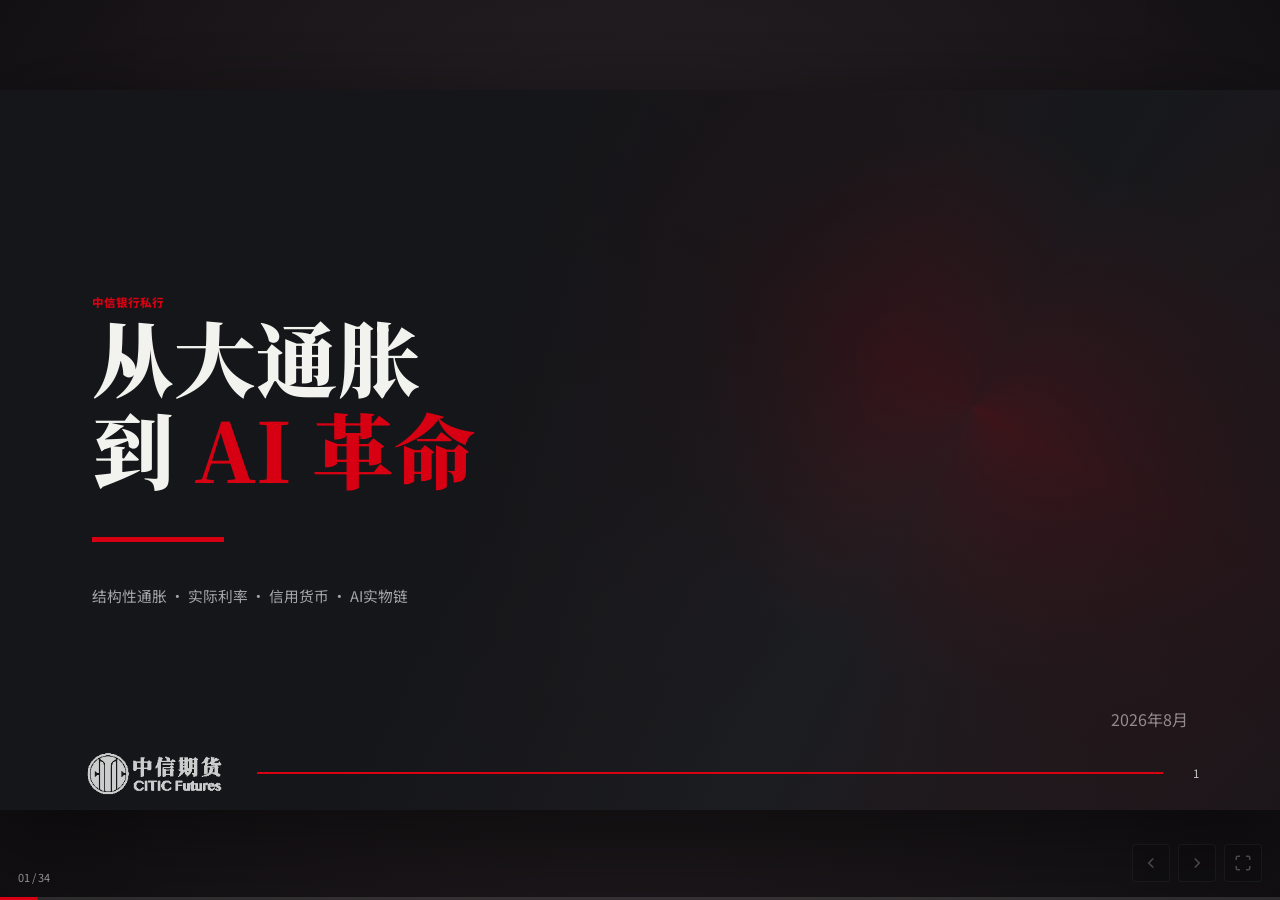
<file: 20260806/wanliu/index.html>
<!doctype html>
<html lang="zh-CN">
  <head>
    <meta charset="UTF-8" />
    <meta name="viewport" content="width=device-width, initial-scale=1.0, maximum-scale=1.0, user-scalable=no" />
    <meta name="theme-color" content="#090a0c" />
    <title>从大通胀到 AI 革命｜中信期货</title>
    <link rel="preconnect" href="https://fonts.googleapis.com" />
    <link rel="preconnect" href="https://fonts.gstatic.com" crossorigin />
    <link href="https://fonts.googleapis.com/css2?family=Noto+Sans+SC:wght@400;500;600;700;800;900&family=Noto+Serif+SC:wght@600;700;900&display=swap" rel="stylesheet" />
    <script type="module" crossorigin src="/zxyhpb/20260806/wanliu/assets/index-CdcXeUij.js"></script>
    <link rel="stylesheet" crossorigin href="/zxyhpb/20260806/wanliu/assets/index-BWNTzZxG.css">
  </head>
  <body>
    <main id="app" aria-live="polite"></main>
  </body>
</html>
</file>
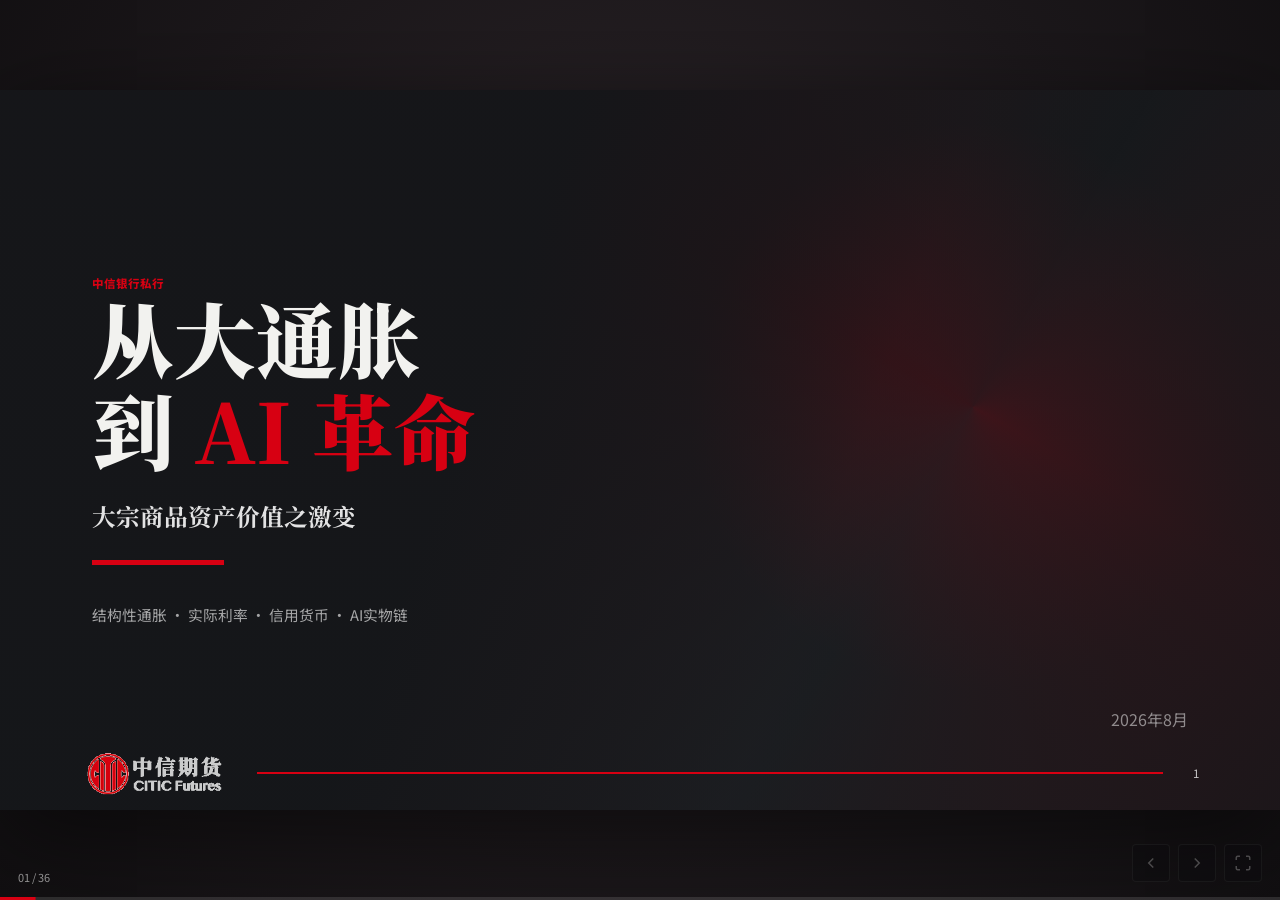
<file: zxyhpb/20260806/wanliu/index.html>
<!doctype html>
<html lang="zh-CN">
  <head>
    <meta charset="UTF-8" />
    <meta name="viewport" content="width=device-width, initial-scale=1.0, maximum-scale=1.0, user-scalable=no" />
    <meta name="theme-color" content="#090a0c" />
    <title>从大通胀到 AI 革命｜中信期货</title>
    <link rel="preconnect" href="https://fonts.googleapis.com" />
    <link rel="preconnect" href="https://fonts.gstatic.com" crossorigin />
    <link href="https://fonts.googleapis.com/css2?family=Noto+Sans+SC:wght@400;500;600;700;800;900&family=Noto+Serif+SC:wght@600;700;900&display=swap" rel="stylesheet" />
    <script type="module" crossorigin src="/zxyhpb/20260806/wanliu/assets/index-DrF_FX_B.js"></script>
    <link rel="stylesheet" crossorigin href="/zxyhpb/20260806/wanliu/assets/index-DvwNrL1i.css">
  </head>
  <body>
    <main id="app" aria-live="polite"></main>
  </body>
</html>
</file>
<file: zxyhpb/20260806/wanliu/assets/index-BWNTzZxG.css>
:root{--red: #d70012;--red-deep: #95000b;--ink: #f1f1ee;--paper: #2b2428;--muted: #aeb2b9;--line: rgba(255, 255, 255, .14);--gold: #a17b2a;--blue: #426b9e;--ease: cubic-bezier(.16, 1, .3, 1)}*{box-sizing:border-box}html,body{margin:0;width:100%;height:100%;overflow:hidden;background:#151114}body{font-family:Noto Sans SC,Microsoft YaHei,sans-serif;color:var(--ink)}button{font:inherit}.shell{position:fixed;inset:0;display:grid;place-items:center;background:radial-gradient(circle at 50% 40%,#2b2428 0,#1b171a 58%,#110f11)}.stage-wrap{position:absolute;left:50%;top:50%;translate:-50% -50%;width:min(100vw,calc(100vh * 16 / 9));height:min(100vh,56.25vw);overflow:hidden;background:var(--paper);box-shadow:0 24px 90px #0000008c;container-type:size}.stage{position:absolute;inset:0;overflow:hidden;isolation:isolate}.slide{position:absolute;inset:0;padding:5.8% 6.3% 5.7%;background:var(--paper);opacity:0;visibility:hidden;transform:translate3d(4%,0,0) scale(.985);filter:blur(12px);transition:opacity .58s var(--ease),transform .8s var(--ease),filter .7s var(--ease),visibility 0s .8s}.slide.active{opacity:1;visibility:visible;transform:none;filter:none;transition-delay:0s;z-index:2}.slide.leaving{opacity:0;visibility:visible;transform:translate3d(-3%,0,0) scale(.99);filter:blur(8px);z-index:1}.slide:after{content:"";position:absolute;inset:0;pointer-events:none;background:linear-gradient(105deg,transparent 0 45%,rgba(255,255,255,.09) 50%,transparent 55%);transform:translate(-130%)}.slide.active:after{animation:lightSweep 1.2s .08s var(--ease) both}@keyframes lightSweep{to{transform:translate(130%)}}.header{position:absolute;left:6.3%;right:6.3%;top:4.2%;display:flex;align-items:flex-start;justify-content:space-between;z-index:5}.title{margin:0;max-width:82%;font-size:clamp(18px,2.35vw,38px);line-height:1.23;letter-spacing:0;font-weight:800;text-wrap:balance}.title:before{content:"";display:inline-block;width:.95em;height:.15em;margin:0 .5em .21em 0;background:var(--red)}.confidential{color:#9da1a8;font-size:clamp(8px,.75vw,12px);white-space:nowrap;padding-top:.55em}.footer{position:absolute;left:6.3%;right:6.3%;bottom:2.5%;height:5.2%;display:flex;align-items:center;gap:22px;z-index:6}.logo-crop{width:13.8%;min-width:108px;aspect-ratio:225/82;position:relative;overflow:hidden;flex:none;background:transparent}.logo-crop img{display:block;width:100%;height:100%;object-fit:contain}.footer.dark .logo-crop img{filter:brightness(0) invert(1);opacity:.78}.footer:not(.dark) .logo-crop img{filter:brightness(0) invert(1);opacity:.78}.footer-line{height:2px;background:var(--red);flex:1;transform-origin:left}.slide.active .footer-line{animation:drawLine .9s .28s var(--ease) both}@keyframes drawLine{0%{transform:scaleX(0)}}.page-no{min-width:2.4ch;color:#a2a6ad;font-size:clamp(9px,.9vw,14px);text-align:right;font-variant-numeric:tabular-nums}.content{position:absolute;inset:15.5% 6.3% 9.8%;z-index:2}.kicker{color:var(--red);font-weight:800;font-size:clamp(10px,.9vw,15px)}.claim{margin:0;font-family:"Noto Serif SC",serif;font-size:clamp(26px,4vw,65px);line-height:1.12;font-weight:900;letter-spacing:0;text-wrap:balance}.subclaim{max-width:68ch;margin:1.7em 0 0;color:#ffffffad;font-size:clamp(12px,1.25vw,20px);line-height:1.75}.cover,.section-slide{color:#f2f2ef;background:#1b181a}.cover:before,.section-slide:before{content:"";position:absolute;inset:0;background:linear-gradient(110deg,#141619f5 0 38%,#14161994 64%,#141619e0),radial-gradient(circle at 76% 44%,rgba(183,12,27,.42),transparent 27%),conic-gradient(from 30deg at 76% 44%,#1c1e21,#68131b,#25272b,#351217,#1b1d20)}.cover:after,.section-slide:after{background:linear-gradient(90deg,transparent,rgba(215,0,18,.28),transparent);opacity:.6}.cover .content{inset:13% 7.2% 11%;display:flex;flex-direction:column;justify-content:center}.cover .claim{max-width:75%;font-size:clamp(38px,6.4vw,104px)}.cover .claim em{color:var(--red);font-style:normal}.cover .cover-rule{width:12%;height:5px;background:var(--red);margin:4% 0 2.5%}.cover .meta{color:#ffffff9e;font-size:clamp(11px,1.15vw,18px);letter-spacing:0}.cover .date{position:absolute;right:0;bottom:0;font-variant-numeric:tabular-nums;color:#ffffff80}.cover .page-no,.section-slide .page-no{color:#ffffffbf}.section-slide .content{display:grid;grid-template-columns:27% 1fr;align-items:center;gap:7%}.section-no{font-size:clamp(70px,15vw,240px);font-weight:900;line-height:.75;color:transparent;-webkit-text-stroke:2px rgba(255,255,255,.28);font-variant-numeric:tabular-nums}.section-slide.active .section-no{animation:sectionIn 1s .15s var(--ease) both}@keyframes sectionIn{0%{transform:translate(-35%);opacity:0}}.section-copy{border-left:1px solid rgba(255,255,255,.2);padding-left:8%}.section-copy .claim{max-width:16ch}.section-list{display:flex;gap:1.4em;flex-wrap:wrap;margin-top:3em;color:#ffffff8c;font-size:clamp(9px,.86vw,14px)}.section-list b{color:#fff}.reveal{opacity:0;transform:translateY(24px);filter:blur(5px)}.active .reveal{animation:reveal .72s var(--ease) forwards;animation-delay:calc(.16s + var(--i, 0) * .11s)}@keyframes reveal{to{opacity:1;transform:none;filter:none}}.questions{height:100%;display:grid;grid-template-rows:repeat(3,1fr);gap:0}.question{display:grid;grid-template-columns:10% 1fr;align-items:center;border-bottom:1px solid var(--line)}.question .num{font-size:clamp(28px,4.4vw,72px);font-weight:900;color:var(--red)}.question:nth-child(2) .num{color:var(--gold)}.question:nth-child(3) .num{color:var(--ink)}.question p{margin:0;font-family:"Noto Serif SC",serif;font-size:clamp(16px,2.2vw,35px);font-weight:700}.conclusion{align-self:end;margin-top:2%;padding:1.2% 0 0 2%;border-left:4px solid var(--red);font-size:clamp(10px,1.1vw,18px);font-weight:700}.agenda-slide{color:#f0f0ed;background:#242024}.agenda-slide:before{content:"";position:absolute;inset:0;background:linear-gradient(120deg,rgba(255,255,255,.025),transparent 45%),radial-gradient(circle at 18% 45%,rgba(215,0,18,.2),transparent 25%)}.agenda-stage{position:absolute;inset:9% 7% 10%;display:grid;grid-template-columns:42% 1fr;align-items:center;gap:8%}.agenda-word{font-family:"Noto Serif SC",serif;font-size:clamp(42px,7.3vw,118px);font-weight:900;color:transparent;-webkit-text-stroke:1px rgba(255,255,255,.22);writing-mode:vertical-rl;letter-spacing:.08em;justify-self:center}.agenda-rail{position:relative;display:flex;flex-direction:column;justify-content:center;gap:0;height:80%}.agenda-rail:before{content:"";position:absolute;left:3.4%;top:4%;bottom:4%;width:1px;background:linear-gradient(var(--red),rgba(255,255,255,.15))}.agenda-luxe-item{min-height:25%;display:grid;grid-template-columns:13% 1fr auto;align-items:center;gap:4%;border-bottom:1px solid rgba(255,255,255,.1)}.agenda-luxe-item span{color:var(--red);font-size:clamp(11px,1vw,16px);font-weight:800;z-index:1}.agenda-luxe-item strong{font-family:"Noto Serif SC",serif;font-size:clamp(16px,2vw,32px);font-weight:700}.agenda-luxe-item i{width:42px;height:1px;background:#ffffff40}.agenda-luxe-item:first-child i{background:var(--red);width:68px}.agenda-slide .page-no{color:#ffffffb3}.metric-grid{height:72%;display:grid;grid-template-columns:repeat(3,1fr);align-items:center}.metric{min-width:0;padding:0 9%;border-right:1px solid var(--line)}.metric:first-child{padding-left:0}.metric:last-child{border:0;padding-right:0}.metric .index{font-size:clamp(10px,.9vw,14px);color:var(--muted);font-weight:800}.metric h3{margin:.8em 0 .25em;font-size:clamp(15px,1.7vw,27px)}.metric .value{display:block;width:100%;margin:.4em 0;font-family:"Noto Serif SC",serif;color:var(--red);font-size:clamp(22px,3.05cqw,49px);line-height:1.08;font-weight:900;white-space:nowrap;overflow:hidden}.metric:first-child .value{color:var(--gold)}.metric:nth-child(2) .value{color:var(--ink)}.metric p{color:var(--muted);font-size:clamp(9px,.95vw,15px);line-height:1.6}.note{position:absolute;left:0;right:0;bottom:2%;padding-top:1.2%;border-top:1px solid var(--line);color:var(--muted);font-size:clamp(8px,.82vw,13px)}.rate-trap{height:65%;display:grid;grid-template-columns:1fr 1.12fr;gap:5%}.rate-side{min-width:0;padding:3.2% 4%;border-top:3px solid var(--line);background:#ffffff05}.rate-side.cut{border-top-color:var(--gold)}.rate-side.hike{border-top-color:var(--red)}.rate-label{display:block;color:var(--ink);font-size:clamp(14px,1.35vw,22px);line-height:1.2;font-weight:900}.rate-side.cut .rate-label{color:#c7a85d}.rate-side.hike .rate-label{color:#ff5361}.rate-side h2{margin:.4em 0 .45em;font-family:"Noto Serif SC",serif;font-size:clamp(19px,2.25vw,36px);line-height:1.2}.rate-lead{margin:0;color:var(--muted);font-size:clamp(10px,1vw,16px);line-height:1.62}.rate-consequence{margin-top:5%;display:flex;flex-direction:column;gap:.45em}.rate-consequence b{font-size:clamp(11px,1.15vw,18px)}.rate-consequence b:last-child{color:var(--gold)}.rate-consequence i{width:1px;height:13px;margin-left:1.1em;background:var(--red);position:relative}.rate-consequence i:after{content:"";position:absolute;left:-3px;bottom:-1px;border-top:5px solid var(--red);border-left:3px solid transparent;border-right:3px solid transparent}.pressure-list{display:grid;grid-template-columns:repeat(3,minmax(0,1fr));gap:4%;margin-top:3.5%}.pressure-list div{min-width:0;border-left:1px solid var(--line);padding-left:9%}.pressure-list div:first-child{border-left:0;padding-left:0}.pressure-list strong{display:block;color:var(--red);font-family:"Noto Serif SC",serif;font-size:clamp(13px,1.45vw,23px);line-height:1.2;text-wrap:balance}.pressure-list p{margin:.65em 0 0;color:var(--muted);font-size:clamp(8px,.73vw,12px);line-height:1.52}.funding-rule{height:20%;margin-top:2%;display:grid;grid-template-columns:18% 42% 1fr;gap:3%;align-items:center;padding:1.5% 2%;border:1px solid rgba(215,0,18,.5)}.funding-rule span{color:var(--muted);font-size:clamp(9px,.9vw,14px);font-weight:700}.funding-rule strong{font-family:"Noto Serif SC",serif;font-size:clamp(15px,1.65vw,27px);line-height:1.25}.funding-rule em{color:var(--red);font-style:normal}.funding-rule p{margin:0;color:var(--muted);font-size:clamp(8px,.75vw,12px);line-height:1.45}.hold-dilemma{height:86%;display:flex;flex-direction:column;gap:4%}.choice-strip{height:20%;display:grid;grid-template-columns:repeat(3,1fr);gap:4%}.choice-strip article{display:grid;grid-template-columns:auto 1fr;align-items:center;gap:8%;border-bottom:1px solid var(--line)}.choice-strip span{font-family:"Noto Serif SC",serif;color:var(--red);font-size:clamp(27px,3.3vw,53px);font-weight:900}.choice-strip p{margin:0;color:var(--muted);font-size:clamp(9px,.9vw,14px);line-height:1.5}.market-reprice{min-height:0;flex:1;display:grid;grid-template-columns:1.05fr 1fr;gap:7%;align-items:center}.reprice-copy>span{color:var(--muted);font-size:clamp(8px,.78vw,12px)}.reprice-copy h2{margin:.35em 0 .4em;font-family:"Noto Serif SC",serif;font-size:clamp(21px,2.55vw,41px);line-height:1.2}.reprice-copy p{margin:0;color:var(--muted);font-size:clamp(9px,.86vw,14px);line-height:1.55}.yield-moves{height:76%;display:grid;grid-template-columns:repeat(3,1fr);align-items:end;gap:5%;border-bottom:1px solid var(--line)}.yield-moves div{min-width:0;height:58%;display:flex;flex-direction:column;justify-content:flex-end;padding:8% 7%;background:#ffffff09;border-top:3px solid var(--ink)}.yield-moves .down{height:38%;border-top-color:var(--blue)}.yield-moves .hot{height:92%;border-top-color:var(--red);background:#d7001214}.yield-moves b{color:var(--muted);font-size:clamp(9px,.8vw,13px)}.yield-moves strong{margin:.2em 0;font-family:"Noto Serif SC",serif;font-size:clamp(18px,2.2vw,35px);line-height:1}.yield-moves .down strong{color:#7fa3ce}.yield-moves .hot strong{color:var(--red)}.yield-moves small{color:var(--muted);font-size:clamp(7px,.67vw,11px);line-height:1.35}.history-bridge{min-height:14%;display:flex;align-items:center;justify-content:space-between;gap:5%;padding:1.5% 2%;border-left:4px solid var(--red);background:#ffffff06}.history-bridge span{color:var(--muted);font-size:clamp(9px,.9vw,14px)}.history-bridge strong{max-width:62%;font-family:"Noto Serif SC",serif;font-size:clamp(13px,1.4vw,23px);line-height:1.35;text-align:right}.timeline{position:relative;height:100%;display:grid;grid-template-columns:repeat(3,minmax(0,1fr));gap:4%;align-items:stretch}.timeline:before{content:"";position:absolute;left:1%;right:1%;top:31%;height:2px;background:linear-gradient(90deg,var(--ink),var(--red))}.event{min-width:0;padding-top:4%;position:relative;display:grid;grid-template-rows:27% 13% auto auto 1fr;align-content:stretch}.event:before{content:"";position:absolute;top:29.5%;left:0;width:14px;height:14px;border-radius:50%;background:var(--ink);box-shadow:0 0 0 6px var(--paper)}.event.featured:before{background:var(--red);transform:scale(1.25)}.event .year{font-size:clamp(26px,3.4vw,55px);font-weight:900;font-family:"Noto Serif SC",serif}.event.featured .year{color:var(--red)}.event h3{margin:0 0 .42em;grid-row:3;font-size:clamp(11px,1.2vw,19px);line-height:1.35}.event strong{grid-row:4;color:var(--red);font-size:clamp(10px,1.08vw,17px);line-height:1.35}.event p{grid-row:5;margin:.55em 0 0;color:var(--muted);font-size:clamp(8px,.73vw,12px);line-height:1.48;overflow-wrap:anywhere}.event p.emphasis{align-self:start;margin-top:.7em;padding:.65em .75em;border-left:3px solid var(--red);background:#d7001213;color:var(--ink);font-size:clamp(10px,.88vw,14px);line-height:1.52;font-weight:600}.slide[data-slide="10"] .title,.slide[data-slide="11"] .title,.slide[data-slide="12"] .title{font-size:clamp(17px,2.05vw,33px)}.slide[data-slide="10"] .content,.slide[data-slide="11"] .content,.slide[data-slide="12"] .content{top:16.5%}.sovereign-question{overflow:hidden;background:#241f22}.sovereign-question:before{content:"";position:absolute;inset:0;background:linear-gradient(90deg,rgba(215,0,18,.14),transparent 27%),linear-gradient(125deg,transparent 0 58%,rgba(255,255,255,.035) 58% 58.3%,transparent 58.3%)}.sovereign-question .content{inset:14% 7.2% 12%;display:flex;flex-direction:column;justify-content:center}.sovereign-question .kicker{font-size:clamp(11px,1vw,16px)}.question-context{margin:1.3em 0 0;color:var(--muted);font-size:clamp(12px,1.25vw,20px);line-height:1.5}.question-rule{width:11%;height:4px;margin:2.8% 0 2.5%;background:var(--red);transform-origin:left}.sovereign-question.active .question-rule{animation:drawLine .9s .35s var(--ease) both}.sovereign-question .claim{max-width:78%;font-size:clamp(34px,5vw,81px);line-height:1.16}.sovereign-question .claim em{color:var(--red);font-style:normal}.question-source{margin-top:2.5%;color:#ffffff5c;font-size:clamp(8px,.72vw,12px)}.sovereign-word{position:absolute;right:5.5%;top:13%;color:transparent;-webkit-text-stroke:1px rgba(255,255,255,.13);font-family:"Noto Serif SC",serif;font-size:clamp(42px,6.7vw,108px);line-height:.9;font-weight:900;text-align:right;pointer-events:none}.split{height:100%;display:grid;grid-template-columns:1fr 1fr;gap:8%;align-items:center}.split>div{min-width:0}.split>div+div{border-left:1px solid var(--line);padding-left:8%}.split h2{margin:0 0 .65em;font-family:"Noto Serif SC",serif;font-size:clamp(25px,3.4vw,55px)}.split h2.red{color:var(--red)}.split h2.blue{color:var(--blue)}.split p{color:var(--muted);font-size:clamp(12px,1.28vw,21px);line-height:1.72}.split ul{padding:0;list-style:none}.split li{padding:.6em 0;border-bottom:1px solid var(--line);font-size:clamp(10px,1.02vw,16px)}.steps{height:100%;display:grid;grid-template-columns:repeat(3,1fr);gap:5%;align-items:center;counter-reset:step}.step{counter-increment:step;min-height:48%;padding-top:7%;border-top:3px solid var(--line)}.step:before{content:"0" counter(step);display:block;color:var(--red);font-size:clamp(30px,4vw,64px);font-weight:900}.step h3{font-size:clamp(16px,1.65vw,27px)}.step p{color:var(--muted);font-size:clamp(11px,1.13vw,18px);line-height:1.68}.formula-stage{height:100%;display:flex;flex-direction:column;justify-content:center}.formula-main{text-align:center;font-family:"Noto Serif SC",serif;font-size:clamp(25px,4vw,66px);font-weight:900}.formula-main .minus{color:var(--red);padding:0 .35em}.formula-terms{display:grid;grid-template-columns:repeat(3,1fr);gap:6%;margin-top:7%}.formula-terms h3{margin:0;color:var(--red);font-size:clamp(13px,1.4vw,23px)}.formula-terms p{color:var(--muted);font-size:clamp(9px,.9vw,14px)}.opposition{height:100%;display:grid;grid-template-columns:1fr auto 1fr;align-items:center;gap:5%}.opposition .side{text-align:center}.opposition .side h2{font-family:"Noto Serif SC",serif;font-size:clamp(27px,4vw,65px);margin:0}.opposition .side:last-child h2{color:var(--red)}.opposition .versus{color:var(--red);font-size:clamp(26px,4vw,65px);font-weight:900}.opposition p{color:var(--muted);font-size:clamp(10px,1vw,16px)}.chart-layout{height:100%;display:grid;grid-template-columns:70% 1fr;gap:6%;align-items:center}.bars{height:68%;display:flex;align-items:flex-end;gap:5%;border-bottom:1px solid var(--ink);padding:0 3%}.bar{height:var(--h);flex:1;background:linear-gradient(180deg,var(--red),var(--red-deep));position:relative;transform-origin:bottom}.active .bar{animation:barGrow .95s var(--ease) both;animation-delay:calc(.2s + var(--i)*.1s)}@keyframes barGrow{0%{transform:scaleY(0)}}.bar b{position:absolute;top:-2em;width:100%;text-align:center;font-size:clamp(9px,.9vw,14px)}.bar small{position:absolute;bottom:-2.1em;width:100%;text-align:center;color:var(--muted);font-size:clamp(7px,.72vw,12px)}.chart-facts strong{display:block;color:var(--red);font-family:"Noto Serif SC",serif;font-size:clamp(32px,4vw,65px)}.chart-facts span{display:block;color:var(--muted);font-size:clamp(9px,.9vw,14px);margin-bottom:2.5em}.two-stage{height:100%;display:grid;grid-template-columns:1fr 1fr;gap:8%;align-items:center;position:relative}.two-stage:before{content:"";position:absolute;left:5%;right:5%;top:38%;height:3px;background:linear-gradient(90deg,var(--red) 0 50%,var(--blue) 50%)}.phase{align-self:stretch;padding-top:5%}.phase .year{font-family:"Noto Serif SC",serif;font-size:clamp(32px,4vw,65px);font-weight:900;color:var(--red)}.phase:last-child .year{color:var(--blue)}.phase h3{margin:22% 0 .4em;font-size:clamp(16px,1.7vw,28px)}.phase p{color:var(--muted);font-size:clamp(10px,1vw,16px);line-height:1.7}.rail{height:100%;display:flex;align-items:center;justify-content:space-between;position:relative}.rail:before{content:"";position:absolute;left:4%;right:4%;top:42%;height:3px;background:linear-gradient(90deg,var(--ink),var(--red))}.rail-item{width:21%;position:relative;text-align:center;z-index:1}.rail-item:before{content:"";display:block;width:18px;height:18px;border-radius:50%;background:var(--paper);border:5px solid var(--ink);margin:0 auto 1.5em}.rail-item:last-child:before{border-color:var(--red);transform:scale(1.25)}.rail-item h3{font-size:clamp(12px,1.35vw,22px)}.rail-item p{color:var(--muted);font-size:clamp(8px,.8vw,13px)}.silver{height:100%;display:grid;grid-template-columns:repeat(3,1fr);grid-template-rows:1fr auto;gap:4%}.silver .big{display:flex;flex-direction:column;justify-content:center;border-right:1px solid var(--line)}.silver .big:nth-child(3){border:0}.silver strong{font-family:"Noto Serif SC",serif;font-size:clamp(32px,4.4vw,72px);color:var(--red)}.silver span{color:var(--muted);font-size:clamp(9px,.9vw,14px)}.silver .uses{grid-column:1/-1;display:grid;grid-template-columns:repeat(4,1fr);gap:4%;border-top:1px solid var(--line);padding-top:3%}.silver .uses b{font-size:clamp(11px,1.1vw,18px)}.silver .uses small{display:block;color:var(--muted);font-size:clamp(8px,.8vw,13px);margin-top:.5em}.slide[data-slide="27"] .silver{height:80%}.slide[data-slide="27"] .note{bottom:0}.inflation-pulse{height:78%;display:grid;grid-template-columns:42% 1fr;gap:7%;align-items:stretch}.pulse-lead{display:flex;flex-direction:column;justify-content:center;padding-right:9%;border-right:1px solid var(--line)}.pulse-lead>span,.pulse-detail span{color:var(--muted);font-size:clamp(11px,1.05cqw,17px);font-weight:700}.pulse-lead>strong{display:block;margin:.08em 0;color:var(--red);font-family:"Noto Serif SC",serif;font-size:clamp(64px,8.2cqw,132px);line-height:1}.pulse-lead>p,.pulse-detail p{margin:.35em 0 0;color:var(--muted);font-size:clamp(10px,.92cqw,15px);line-height:1.55}.pulse-signal{display:flex;align-items:center;gap:12px;margin-top:12%;font-size:clamp(10px,.95cqw,15px)}.pulse-signal i{display:block;width:54px;height:3px;background:var(--red)}.pulse-detail{display:grid;grid-template-rows:repeat(3,1fr)}.pulse-detail article{display:grid;grid-template-columns:32% 24% 1fr;align-items:center;border-bottom:1px solid var(--line)}.pulse-detail article:last-child{border-bottom:0}.pulse-detail strong{color:var(--ink);font-family:"Noto Serif SC",serif;font-size:clamp(29px,3.25cqw,52px);line-height:1}.pulse-detail article:nth-child(2) strong{color:var(--gold)}.pulse-detail p{margin:0}.money-world{height:100%;display:flex;flex-direction:column;justify-content:center}.money-statement{width:100%;margin:0 0 5%;font-family:"Noto Serif SC",serif;font-size:clamp(24px,3.05cqw,49px);line-height:1.25;font-weight:900;text-align:center}.money-statement:after{content:"";display:block;width:72px;height:4px;margin:1.2em auto 0;background:var(--red)}.money-flow{display:flex;align-items:stretch;justify-content:space-between;gap:2%}.money-flow article{flex:1 1 0;min-width:0}.money-flow article>span{display:block;color:var(--red);font-size:clamp(11px,1cqw,16px);font-weight:800}.money-flow h2{margin:.65em 0 .55em;font-size:clamp(16px,1.55cqw,25px)}.money-flow p{margin:0;color:var(--muted);font-size:clamp(10px,1.02cqw,16px);line-height:1.75}.money-flow>i{flex:0 0 6%;align-self:center;height:1px;background:var(--line);position:relative}.money-flow>i:after{content:"";position:absolute;right:0;top:-4px;border-left:7px solid var(--red);border-top:4px solid transparent;border-bottom:4px solid transparent}.money-close{margin-top:5%;padding-top:2%;border-top:1px solid var(--line);color:var(--ink);font-size:clamp(11px,1.08cqw,17px);font-weight:700;text-align:center}.competition{height:100%;display:grid;grid-template-columns:1fr 15% 1fr;gap:5%;align-items:center}.comp-side{min-width:0}.comp-side span{display:block;font-family:"Noto Serif SC",serif;font-size:clamp(22px,2.6vw,42px);font-weight:900;margin-bottom:.35em}.comp-side strong{display:block;color:var(--blue);font-family:"Noto Serif SC",serif;font-size:clamp(31px,3.8vw,61px);white-space:nowrap}.comp-side.cn{text-align:right}.comp-side.cn strong{color:var(--red)}.comp-side p{margin:.15em 0 1.1em;color:var(--muted);font-size:clamp(11px,1.05vw,17px)}.comp-side ul{list-style:none;padding:0;margin:0}.comp-side li{padding:.55em 0;border-top:1px solid var(--line);font-size:clamp(10px,1vw,16px)}.comp-axis{display:flex;flex-direction:column;align-items:center;gap:.7em;color:var(--muted);font-size:clamp(9px,.85vw,14px)}.comp-axis i{display:block;width:1px;height:40px;background:linear-gradient(var(--blue),var(--red))}.allocation{width:100%;border-collapse:collapse;font-size:clamp(8px,.9vw,15px);margin-top:2%}.allocation th{text-align:left;color:var(--muted);font-weight:600;padding:1.2% 1.6%;border-bottom:2px solid var(--ink)}.allocation td{padding:1.7% 1.6%;border-bottom:1px solid var(--line);vertical-align:top}.allocation td:first-child{font-size:clamp(12px,1.25vw,20px);font-weight:800}.allocation td:last-child{color:var(--red);font-weight:700}.allocation tr{opacity:0;transform:translate(-20px)}.active .allocation tr{animation:rowIn .6s var(--ease) forwards;animation-delay:calc(.18s + var(--i)*.12s)}@keyframes rowIn{to{opacity:1;transform:none}}.slide[data-slide="31"] .allocation{font-size:clamp(11px,1.08vw,17px);margin-top:1%}.slide[data-slide="31"] .allocation th{padding:1.05% 1.5%;font-size:clamp(11px,1.02vw,16px)}.slide[data-slide="31"] .allocation td{padding:1.45% 1.5%;line-height:1.48}.slide[data-slide="31"] .allocation td:first-child{font-size:clamp(14px,1.4vw,22px)}.translation{height:100%;display:grid;grid-template-columns:1fr 1fr;gap:8%}.translation .col{padding-top:3%}.translation .col+.col{border-left:1px solid var(--line);padding-left:8%}.translation h2{font-family:"Noto Serif SC",serif;font-size:clamp(32px,4vw,65px);margin:0 0 8%;color:var(--muted)}.translation .col:last-child h2{color:var(--red)}.translation p{font-size:clamp(11px,1.15vw,19px);padding:4% 0;margin:0;border-bottom:1px solid var(--line)}.risk{height:100%;columns:2;column-gap:9%;font-size:clamp(9px,.9vw,15px);line-height:1.8;color:#c8cbd0}.risk p{break-inside:avoid;margin:0 0 2em;padding-left:1.2em;border-left:2px solid var(--red)}.closing-slide{overflow:hidden;color:#f2f2ef;background:#181a1d}.closing-slide:before{content:"";position:absolute;inset:0;background:linear-gradient(112deg,#141619fa 0 48%,#4b0c13b8 76%,#141619f5),linear-gradient(90deg,transparent 0 49.9%,rgba(215,0,18,.4) 50%,transparent 50.1%)}.closing-slide .content{inset:12% 7.2%;display:flex;flex-direction:column;justify-content:center;align-items:flex-start}.closing-slide .claim{font-size:clamp(55px,9vw,146px);line-height:1}.closing-slide .closing-rule{width:10%;height:5px;margin:4% 0 2.2%;background:var(--red);transform-origin:left}.closing-slide.active .closing-rule{animation:drawLine .9s .3s var(--ease) both}.closing-slide p{margin:0;color:#ffffff94;font-family:"Noto Serif SC",serif;font-size:clamp(14px,1.55vw,25px)}.closing-grid{position:absolute;right:7%;top:13%;width:32%;aspect-ratio:1;opacity:.18;background:repeating-linear-gradient(0deg,transparent 0 11.8%,rgba(255,255,255,.2) 12%),repeating-linear-gradient(90deg,transparent 0 11.8%,rgba(255,255,255,.2) 12%);transform:perspective(600px) rotateY(-34deg) rotate(-8deg)}.controls{position:fixed;right:18px;bottom:18px;z-index:20;display:flex;gap:8px;opacity:.25;transition:opacity .25s}.shell:hover .controls,.controls:focus-within{opacity:1}.control{width:38px;height:38px;border:1px solid rgba(255,255,255,.18);background:#090a0cc2;color:#fff;display:grid;place-items:center;cursor:pointer;border-radius:4px;-webkit-backdrop-filter:blur(8px);backdrop-filter:blur(8px)}.control:hover{background:var(--red)}.control:focus-visible{outline:2px solid #fff;outline-offset:2px}.control svg{width:18px;height:18px;fill:none;stroke:currentColor;stroke-width:2}.progress{position:fixed;left:0;bottom:0;width:100%;height:3px;background:#ffffff1f;z-index:30}.progress span{display:block;height:100%;width:100%;background:var(--red);transform-origin:left;transform:scaleX(var(--progress));transition:transform .6s var(--ease)}.counter{position:fixed;left:18px;bottom:15px;color:#ffffff8c;font-size:11px;z-index:20;font-variant-numeric:tabular-nums}@media(max-aspect-ratio:4/5){.stage-wrap{width:100vh;height:56.25vh}.controls{right:10px;bottom:10px}.counter{left:10px;bottom:10px}}@media(prefers-reduced-motion:reduce){*,*:before,*:after{animation-duration:.01ms!important;animation-delay:0s!important;transition-duration:.01ms!important}}
</file>
<file: zxyhpb/20260806/wanliu/assets/index-DvwNrL1i.css>
:root{--red: #d70012;--red-deep: #95000b;--ink: #f1f1ee;--paper: #2b2428;--muted: #aeb2b9;--line: rgba(255, 255, 255, .14);--gold: #a17b2a;--blue: #426b9e;--ease: cubic-bezier(.16, 1, .3, 1)}*{box-sizing:border-box}html,body{margin:0;width:100%;height:100%;overflow:hidden;background:#151114}body{font-family:Noto Sans SC,Microsoft YaHei,sans-serif;color:var(--ink)}button{font:inherit}.shell{position:fixed;inset:0;display:grid;place-items:center;background:radial-gradient(circle at 50% 40%,#2b2428 0,#1b171a 58%,#110f11)}.stage-wrap{position:absolute;left:50%;top:50%;translate:-50% -50%;width:min(100vw,calc(100vh * 16 / 9));height:min(100vh,56.25vw);overflow:hidden;background:var(--paper);box-shadow:0 24px 90px #0000008c;container-type:size}.stage{position:absolute;inset:0;overflow:hidden;isolation:isolate}.slide{position:absolute;inset:0;padding:5.8% 6.3% 5.7%;background:var(--paper);opacity:0;visibility:hidden;transform:translate3d(4%,0,0) scale(.985);filter:blur(12px);transition:opacity .58s var(--ease),transform .8s var(--ease),filter .7s var(--ease),visibility 0s .8s}.slide.active{opacity:1;visibility:visible;transform:none;filter:none;transition-delay:0s;z-index:2}.slide.leaving{opacity:0;visibility:visible;transform:translate3d(-3%,0,0) scale(.99);filter:blur(8px);z-index:1}.slide:after{content:"";position:absolute;inset:0;pointer-events:none;background:linear-gradient(105deg,transparent 0 45%,rgba(255,255,255,.09) 50%,transparent 55%);transform:translate(-130%)}.slide.active:after{animation:lightSweep 1.2s .08s var(--ease) both}@keyframes lightSweep{to{transform:translate(130%)}}.header{position:absolute;left:6.3%;right:6.3%;top:4.2%;display:flex;align-items:flex-start;justify-content:space-between;z-index:5}.title{margin:0;max-width:82%;font-size:clamp(18px,2.35vw,38px);line-height:1.23;letter-spacing:0;font-weight:800;text-wrap:balance}.title:before{content:"";display:inline-block;width:.95em;height:.15em;margin:0 .5em .21em 0;background:var(--red)}.confidential{color:#9da1a8;font-size:clamp(8px,.75vw,12px);white-space:nowrap;padding-top:.55em}.footer{position:absolute;left:6.3%;right:6.3%;bottom:2.5%;height:5.2%;display:flex;align-items:center;gap:22px;z-index:6}.logo-crop{width:13.8%;min-width:108px;aspect-ratio:225/82;position:relative;overflow:hidden;flex:none;background:transparent}.logo-crop img{display:block;position:absolute;inset:0;width:100%;height:100%;object-fit:contain}.footer .logo-text{filter:brightness(0) invert(1);opacity:.78}.footer .logo-mark{clip-path:inset(0 68% 0 0);opacity:1}.footer-line{height:2px;background:var(--red);flex:1;transform-origin:left}.slide.active .footer-line{animation:drawLine .9s .28s var(--ease) both}@keyframes drawLine{0%{transform:scaleX(0)}}.page-no{min-width:2.4ch;color:#a2a6ad;font-size:clamp(9px,.9vw,14px);text-align:right;font-variant-numeric:tabular-nums}.content{position:absolute;inset:15.5% 6.3% 9.8%;z-index:2}.kicker{color:var(--red);font-weight:800;font-size:clamp(10px,.9vw,15px)}.claim{margin:0;font-family:"Noto Serif SC",serif;font-size:clamp(26px,4vw,65px);line-height:1.12;font-weight:900;letter-spacing:0;text-wrap:balance}.subclaim{max-width:68ch;margin:1.7em 0 0;color:#ffffffad;font-size:clamp(12px,1.25vw,20px);line-height:1.75}.cover,.section-slide{color:#f2f2ef;background:#1b181a}.cover:before,.section-slide:before{content:"";position:absolute;inset:0;background:linear-gradient(110deg,#141619f5 0 38%,#14161994 64%,#141619e0),radial-gradient(circle at 76% 44%,rgba(183,12,27,.42),transparent 27%),conic-gradient(from 30deg at 76% 44%,#1c1e21,#68131b,#25272b,#351217,#1b1d20)}.cover:after,.section-slide:after{background:linear-gradient(90deg,transparent,rgba(215,0,18,.28),transparent);opacity:.6}.cover .content{inset:13% 7.2% 11%;display:flex;flex-direction:column;justify-content:center}.cover .claim{max-width:75%;font-size:clamp(38px,6.4vw,104px)}.cover .claim em{color:var(--red);font-style:normal}.cover .cover-theme{margin:2.4% 0 0;color:#ffffffe0;font-family:"Noto Serif SC",serif;font-size:clamp(16px,1.85vw,30px);line-height:1.3;font-weight:700}.cover .cover-rule{width:12%;height:5px;background:var(--red);margin:2.6% 0 2.2%}.cover .meta{color:#ffffff9e;font-size:clamp(11px,1.15vw,18px);letter-spacing:0}.cover .date{position:absolute;right:0;bottom:0;font-variant-numeric:tabular-nums;color:#ffffff80}.cover .page-no,.section-slide .page-no{color:#ffffffbf}.section-slide .content{display:grid;grid-template-columns:27% 1fr;align-items:center;gap:7%}.section-no{font-size:clamp(70px,15vw,240px);font-weight:900;line-height:.75;color:transparent;-webkit-text-stroke:2px rgba(255,255,255,.28);font-variant-numeric:tabular-nums}.section-slide.active .section-no{animation:sectionIn 1s .15s var(--ease) both}@keyframes sectionIn{0%{transform:translate(-35%);opacity:0}}.section-copy{border-left:1px solid rgba(255,255,255,.2);padding-left:8%}.section-copy .claim{max-width:16ch}.section-list{display:flex;gap:1.4em;flex-wrap:wrap;margin-top:3em;color:#ffffff8c;font-size:clamp(9px,.86vw,14px)}.section-list b{color:#fff}.reveal{opacity:0;transform:translateY(24px);filter:blur(5px)}.active .reveal{animation:reveal .72s var(--ease) forwards;animation-delay:calc(.16s + var(--i, 0) * .11s)}@keyframes reveal{to{opacity:1;transform:none;filter:none}}.questions{height:100%;display:grid;grid-template-rows:repeat(3,1fr);gap:0}.question{display:grid;grid-template-columns:10% 1fr;align-items:center;border-bottom:1px solid var(--line)}.question .num{font-size:clamp(28px,4.4vw,72px);font-weight:900;color:var(--red)}.question:nth-child(2) .num{color:var(--gold)}.question:nth-child(3) .num{color:var(--ink)}.question p{margin:0;font-family:"Noto Serif SC",serif;font-size:clamp(16px,2.2vw,35px);font-weight:700}.conclusion{align-self:end;margin-top:2%;padding:1.2% 0 0 2%;border-left:4px solid var(--red);font-size:clamp(10px,1.1vw,18px);font-weight:700}.agenda-slide{color:#f0f0ed;background:#242024}.agenda-slide:before{content:"";position:absolute;inset:0;background:linear-gradient(120deg,rgba(255,255,255,.025),transparent 45%),radial-gradient(circle at 18% 45%,rgba(215,0,18,.2),transparent 25%)}.agenda-stage{position:absolute;inset:9% 7% 10%;display:grid;grid-template-columns:42% 1fr;align-items:center;gap:8%}.agenda-word{font-family:"Noto Serif SC",serif;font-size:clamp(42px,7.3vw,118px);font-weight:900;color:transparent;-webkit-text-stroke:1px rgba(255,255,255,.22);writing-mode:vertical-rl;letter-spacing:.08em;justify-self:center}.agenda-rail{position:relative;display:flex;flex-direction:column;justify-content:center;gap:0;height:80%}.agenda-rail:before{content:"";position:absolute;left:3.4%;top:4%;bottom:4%;width:1px;background:linear-gradient(var(--red),rgba(255,255,255,.15))}.agenda-luxe-item{min-height:25%;display:grid;grid-template-columns:13% 1fr auto;align-items:center;gap:4%;border-bottom:1px solid rgba(255,255,255,.1)}.agenda-luxe-item span{color:var(--red);font-size:clamp(11px,1vw,16px);font-weight:800;z-index:1}.agenda-luxe-item strong{font-family:"Noto Serif SC",serif;font-size:clamp(16px,2vw,32px);font-weight:700}.agenda-luxe-item i{width:42px;height:1px;background:#ffffff40}.agenda-luxe-item:first-child i{background:var(--red);width:68px}.agenda-slide .page-no{color:#ffffffb3}.metric-grid{height:72%;display:grid;grid-template-columns:repeat(3,1fr);align-items:center}.metric{min-width:0;padding:0 9%;border-right:1px solid var(--line)}.metric:first-child{padding-left:0}.metric:last-child{border:0;padding-right:0}.metric .index{font-size:clamp(10px,.9vw,14px);color:var(--muted);font-weight:800}.metric h3{margin:.8em 0 .25em;font-size:clamp(15px,1.7vw,27px)}.metric .value{display:block;width:100%;margin:.4em 0;font-family:"Noto Serif SC",serif;color:var(--red);font-size:clamp(22px,3.05cqw,49px);line-height:1.08;font-weight:900;white-space:nowrap;overflow:hidden}.metric:first-child .value{color:var(--gold)}.metric:nth-child(2) .value{color:var(--ink)}.metric p{color:var(--muted);font-size:clamp(9px,.95vw,15px);line-height:1.6}.note{position:absolute;left:0;right:0;bottom:2%;padding-top:1.2%;border-top:1px solid var(--line);color:var(--muted);font-size:clamp(8px,.82vw,13px)}.rate-trap{height:65%;display:grid;grid-template-columns:1fr 1.12fr;gap:5%}.rate-side{min-width:0;padding:3.2% 4%;border-top:3px solid var(--line);background:#ffffff05}.rate-side.cut{border-top-color:var(--gold)}.rate-side.hike{border-top-color:var(--red)}.rate-label{display:block;color:var(--ink);font-size:clamp(14px,1.35vw,22px);line-height:1.2;font-weight:900}.rate-side.cut .rate-label{color:#c7a85d}.rate-side.hike .rate-label{color:#ff5361}.rate-side h2{margin:.4em 0 .45em;font-family:"Noto Serif SC",serif;font-size:clamp(19px,2.25vw,36px);line-height:1.2}.rate-lead{margin:0;color:var(--muted);font-size:clamp(10px,1vw,16px);line-height:1.62}.rate-consequence{margin-top:5%;display:flex;flex-direction:column;gap:.45em}.rate-consequence b{font-size:clamp(11px,1.15vw,18px)}.rate-consequence b:last-child{color:var(--gold)}.rate-consequence i{width:1px;height:13px;margin-left:1.1em;background:var(--red);position:relative}.rate-consequence i:after{content:"";position:absolute;left:-3px;bottom:-1px;border-top:5px solid var(--red);border-left:3px solid transparent;border-right:3px solid transparent}.pressure-list{display:grid;grid-template-columns:repeat(3,minmax(0,1fr));gap:4%;margin-top:3.5%}.pressure-list div{min-width:0;border-left:1px solid var(--line);padding-left:9%}.pressure-list div:first-child{border-left:0;padding-left:0}.pressure-list strong{display:block;color:var(--red);font-family:"Noto Serif SC",serif;font-size:clamp(13px,1.45vw,23px);line-height:1.2;text-wrap:balance}.pressure-list p{margin:.65em 0 0;color:var(--muted);font-size:clamp(8px,.73vw,12px);line-height:1.52}.funding-rule{height:20%;margin-top:2%;display:grid;grid-template-columns:18% 42% 1fr;gap:3%;align-items:center;padding:1.5% 2%;border:1px solid rgba(215,0,18,.5)}.funding-rule span{color:var(--muted);font-size:clamp(9px,.9vw,14px);font-weight:700}.funding-rule strong{font-family:"Noto Serif SC",serif;font-size:clamp(15px,1.65vw,27px);line-height:1.25}.funding-rule em{color:var(--red);font-style:normal}.funding-rule p{margin:0;color:var(--muted);font-size:clamp(8px,.75vw,12px);line-height:1.45}.hold-dilemma{height:86%;display:flex;flex-direction:column;gap:4%}.choice-strip{height:20%;display:grid;grid-template-columns:repeat(3,1fr);gap:4%}.choice-strip article{display:grid;grid-template-columns:auto 1fr;align-items:center;gap:8%;border-bottom:1px solid var(--line)}.choice-strip span{font-family:"Noto Serif SC",serif;color:var(--red);font-size:clamp(27px,3.3vw,53px);font-weight:900}.choice-strip p{margin:0;color:var(--muted);font-size:clamp(9px,.9vw,14px);line-height:1.5}.market-reprice{min-height:0;flex:1;display:grid;grid-template-columns:1.05fr 1fr;gap:7%;align-items:center}.reprice-copy>span{color:var(--muted);font-size:clamp(8px,.78vw,12px)}.reprice-copy h2{margin:.35em 0 .4em;font-family:"Noto Serif SC",serif;font-size:clamp(21px,2.55vw,41px);line-height:1.2}.reprice-copy p{margin:0;color:var(--muted);font-size:clamp(9px,.86vw,14px);line-height:1.55}.yield-moves{height:76%;display:grid;grid-template-columns:repeat(3,1fr);align-items:end;gap:5%;border-bottom:1px solid var(--line)}.yield-moves div{min-width:0;height:58%;display:flex;flex-direction:column;justify-content:flex-end;padding:8% 7%;background:#ffffff09;border-top:3px solid var(--ink)}.yield-moves .down{height:38%;border-top-color:var(--blue)}.yield-moves .hot{height:92%;border-top-color:var(--red);background:#d7001214}.yield-moves b{color:var(--muted);font-size:clamp(9px,.8vw,13px)}.yield-moves strong{margin:.2em 0;font-family:"Noto Serif SC",serif;font-size:clamp(18px,2.2vw,35px);line-height:1}.yield-moves .down strong{color:#7fa3ce}.yield-moves .hot strong{color:var(--red)}.yield-moves small{color:var(--muted);font-size:clamp(7px,.67vw,11px);line-height:1.35}.history-bridge{min-height:14%;display:flex;align-items:center;justify-content:space-between;gap:5%;padding:1.5% 2%;border-left:4px solid var(--red);background:#ffffff06}.history-bridge span{color:var(--muted);font-size:clamp(9px,.9vw,14px)}.history-bridge strong{max-width:62%;font-family:"Noto Serif SC",serif;font-size:clamp(13px,1.4vw,23px);line-height:1.35;text-align:right}.timeline{position:relative;height:100%;display:grid;grid-template-columns:repeat(3,minmax(0,1fr));gap:4%;align-items:stretch}.timeline:before{content:"";position:absolute;left:1%;right:1%;top:31%;height:2px;background:linear-gradient(90deg,var(--ink),var(--red))}.event{min-width:0;padding-top:4%;position:relative;display:grid;grid-template-rows:27% 13% auto auto 1fr;align-content:stretch}.event:before{content:"";position:absolute;top:29.5%;left:0;width:14px;height:14px;border-radius:50%;background:var(--ink);box-shadow:0 0 0 6px var(--paper)}.event.featured:before{background:var(--red);transform:scale(1.25)}.event .year{font-size:clamp(26px,3.4vw,55px);font-weight:900;font-family:"Noto Serif SC",serif}.event.featured .year{color:var(--red)}.event h3{margin:0 0 .42em;grid-row:3;font-size:clamp(11px,1.2vw,19px);line-height:1.35}.event strong{grid-row:4;color:var(--red);font-size:clamp(10px,1.08vw,17px);line-height:1.35}.event p{grid-row:5;margin:.55em 0 0;color:var(--muted);font-size:clamp(8px,.73vw,12px);line-height:1.48;overflow-wrap:anywhere}.event p.emphasis{align-self:start;margin-top:.7em;padding:.65em .75em;border-left:3px solid var(--red);background:#d7001213;color:var(--ink);font-size:clamp(10px,.88vw,14px);line-height:1.52;font-weight:600}.slide[data-slide="10"] .title,.slide[data-slide="11"] .title,.slide[data-slide="12"] .title{font-size:clamp(17px,2.05vw,33px)}.slide[data-slide="10"] .content,.slide[data-slide="11"] .content,.slide[data-slide="12"] .content{top:16.5%}.slide[data-slide="12"] .note{top:68%;bottom:auto;padding:1.25% 1.5%;border-top:1px solid rgba(215,0,18,.38);border-left:4px solid var(--red);background:#ffffff06;color:var(--ink);font-size:clamp(11px,1.12vw,18px);line-height:1.55;font-weight:600}.slide[data-slide="12"] .note b{color:var(--red);font-weight:900}.sovereign-question{overflow:hidden;background:#241f22}.sovereign-question:before{content:"";position:absolute;inset:0;background:linear-gradient(90deg,rgba(215,0,18,.14),transparent 27%),linear-gradient(125deg,transparent 0 58%,rgba(255,255,255,.035) 58% 58.3%,transparent 58.3%)}.sovereign-question .content{inset:14% 7.2% 12%;display:flex;flex-direction:column;justify-content:center}.sovereign-question .kicker{font-size:clamp(11px,1vw,16px)}.question-context{margin:1.3em 0 0;color:var(--muted);font-size:clamp(12px,1.25vw,20px);line-height:1.5}.question-rule{width:11%;height:4px;margin:2.8% 0 2.5%;background:var(--red);transform-origin:left}.sovereign-question.active .question-rule{animation:drawLine .9s .35s var(--ease) both}.sovereign-question .claim{max-width:78%;font-size:clamp(34px,5vw,81px);line-height:1.16}.sovereign-question .claim em{color:var(--red);font-style:normal}.question-source{margin-top:2.5%;color:#ffffff5c;font-size:clamp(8px,.72vw,12px)}.sovereign-word{position:absolute;right:5.5%;top:13%;color:transparent;-webkit-text-stroke:1px rgba(255,255,255,.13);font-family:"Noto Serif SC",serif;font-size:clamp(42px,6.7vw,108px);line-height:.9;font-weight:900;text-align:right;pointer-events:none}.split{height:100%;display:grid;grid-template-columns:1fr 1fr;gap:8%;align-items:center}.split>div{min-width:0}.split>div+div{border-left:1px solid var(--line);padding-left:8%}.split h2{margin:0 0 .65em;font-family:"Noto Serif SC",serif;font-size:clamp(25px,3.4vw,55px)}.split h2.red{color:var(--red)}.split h2.blue{color:var(--blue)}.split p{color:var(--muted);font-size:clamp(12px,1.28vw,21px);line-height:1.72}.split ul{padding:0;list-style:none}.split li{padding:.6em 0;border-bottom:1px solid var(--line);font-size:clamp(10px,1.02vw,16px)}.steps{height:100%;display:grid;grid-template-columns:repeat(3,1fr);gap:5%;align-items:center;counter-reset:step}.step{counter-increment:step;min-height:48%;padding-top:7%;border-top:3px solid var(--line)}.step:before{content:"0" counter(step);display:block;color:var(--red);font-size:clamp(30px,4vw,64px);font-weight:900}.step h3{font-size:clamp(16px,1.65vw,27px)}.step p{color:var(--muted);font-size:clamp(11px,1.13vw,18px);line-height:1.68}.formula-stage{height:100%;display:flex;flex-direction:column;justify-content:center}.formula-main{text-align:center;font-family:"Noto Serif SC",serif;font-size:clamp(25px,4vw,66px);font-weight:900}.formula-main .minus{color:var(--red);padding:0 .35em}.formula-terms{display:grid;grid-template-columns:repeat(3,1fr);gap:6%;margin-top:7%}.formula-terms h3{margin:0;color:var(--red);font-size:clamp(13px,1.4vw,23px)}.formula-terms p{color:var(--muted);font-size:clamp(9px,.9vw,14px)}.opposition{height:100%;display:grid;grid-template-columns:1fr auto 1fr;align-items:center;gap:5%}.opposition .side{text-align:center}.opposition .side h2{font-family:"Noto Serif SC",serif;font-size:clamp(27px,4vw,65px);margin:0}.opposition .side:last-child h2{color:var(--red)}.opposition .versus{color:var(--red);font-size:clamp(26px,4vw,65px);font-weight:900}.opposition p{color:var(--muted);font-size:clamp(10px,1vw,16px)}.chart-layout{height:100%;display:grid;grid-template-columns:70% 1fr;gap:6%;align-items:center}.bars{height:68%;display:flex;align-items:flex-end;gap:5%;border-bottom:1px solid var(--ink);padding:0 3%}.bar{height:var(--h);flex:1;background:linear-gradient(180deg,var(--red),var(--red-deep));position:relative;transform-origin:bottom}.active .bar{animation:barGrow .95s var(--ease) both;animation-delay:calc(.2s + var(--i)*.1s)}@keyframes barGrow{0%{transform:scaleY(0)}}.bar b{position:absolute;top:-2em;width:100%;text-align:center;font-size:clamp(9px,.9vw,14px)}.bar small{position:absolute;bottom:-2.1em;width:100%;text-align:center;color:var(--muted);font-size:clamp(7px,.72vw,12px)}.chart-facts strong{display:block;color:var(--red);font-family:"Noto Serif SC",serif;font-size:clamp(32px,4vw,65px)}.chart-facts span{display:block;color:var(--muted);font-size:clamp(9px,.9vw,14px);margin-bottom:2.5em}.two-stage{height:100%;display:grid;grid-template-columns:1fr 1fr;gap:8%;align-items:center;position:relative}.two-stage:before{content:"";position:absolute;left:5%;right:5%;top:38%;height:3px;background:linear-gradient(90deg,var(--red) 0 50%,var(--blue) 50%)}.phase{align-self:stretch;padding-top:5%}.phase .year{font-family:"Noto Serif SC",serif;font-size:clamp(32px,4vw,65px);font-weight:900;color:var(--red)}.phase:last-child .year{color:var(--blue)}.phase h3{margin:22% 0 .4em;font-size:clamp(16px,1.7vw,28px)}.phase p{color:var(--muted);font-size:clamp(10px,1vw,16px);line-height:1.7}.rail{height:100%;display:flex;align-items:center;justify-content:space-between;position:relative}.rail:before{content:"";position:absolute;left:4%;right:4%;top:42%;height:3px;background:linear-gradient(90deg,var(--ink),var(--red))}.rail-item{width:21%;position:relative;text-align:center;z-index:1}.rail-item:before{content:"";display:block;width:18px;height:18px;border-radius:50%;background:var(--paper);border:5px solid var(--ink);margin:0 auto 1.5em}.rail-item:last-child:before{border-color:var(--red);transform:scale(1.25)}.rail-item h3{font-size:clamp(12px,1.35vw,22px)}.rail-item p{color:var(--muted);font-size:clamp(8px,.8vw,13px)}.silver{height:100%;display:grid;grid-template-columns:repeat(3,1fr);grid-template-rows:1fr auto;gap:4%}.silver .big{display:flex;flex-direction:column;justify-content:center;border-right:1px solid var(--line)}.silver .big:nth-child(3){border:0}.silver strong{font-family:"Noto Serif SC",serif;font-size:clamp(32px,4.4vw,72px);color:var(--red)}.silver span{color:var(--muted);font-size:clamp(9px,.9vw,14px)}.silver .uses{grid-column:1/-1;display:grid;grid-template-columns:repeat(4,1fr);gap:4%;border-top:1px solid var(--line);padding-top:3%}.silver .uses b{font-size:clamp(11px,1.1vw,18px)}.silver .uses small{display:block;color:var(--muted);font-size:clamp(8px,.8vw,13px);margin-top:.5em}.slide[data-slide="27"] .silver{height:80%}.slide[data-slide="27"] .note{bottom:0}.inflation-pulse{height:78%;display:grid;grid-template-columns:42% 1fr;gap:7%;align-items:stretch}.pulse-lead{display:flex;flex-direction:column;justify-content:center;padding-right:9%;border-right:1px solid var(--line)}.pulse-lead>span,.pulse-detail span{color:var(--muted);font-size:clamp(11px,1.05cqw,17px);font-weight:700}.pulse-lead>strong{display:block;margin:.08em 0;color:var(--red);font-family:"Noto Serif SC",serif;font-size:clamp(64px,8.2cqw,132px);line-height:1}.pulse-lead>p,.pulse-detail p{margin:.35em 0 0;color:var(--muted);font-size:clamp(10px,.92cqw,15px);line-height:1.55}.pulse-signal{display:flex;align-items:center;gap:12px;margin-top:12%;font-size:clamp(10px,.95cqw,15px)}.pulse-signal i{display:block;width:54px;height:3px;background:var(--red)}.pulse-detail{display:grid;grid-template-rows:repeat(3,1fr)}.pulse-detail article{display:grid;grid-template-columns:32% 24% 1fr;align-items:center;border-bottom:1px solid var(--line)}.pulse-detail article:last-child{border-bottom:0}.pulse-detail strong{color:var(--ink);font-family:"Noto Serif SC",serif;font-size:clamp(29px,3.25cqw,52px);line-height:1}.pulse-detail article:nth-child(2) strong{color:var(--gold)}.pulse-detail p{margin:0}.money-world{height:100%;display:flex;flex-direction:column;justify-content:center}.money-statement{width:100%;margin:0 0 5%;font-family:"Noto Serif SC",serif;font-size:clamp(24px,3.05cqw,49px);line-height:1.25;font-weight:900;text-align:center}.money-statement:after{content:"";display:block;width:72px;height:4px;margin:1.2em auto 0;background:var(--red)}.money-flow{display:flex;align-items:stretch;justify-content:space-between;gap:2%}.money-flow article{flex:1 1 0;min-width:0}.money-flow article>span{display:block;color:var(--red);font-size:clamp(11px,1cqw,16px);font-weight:800}.money-flow h2{margin:.65em 0 .55em;font-size:clamp(16px,1.55cqw,25px)}.money-flow p{margin:0;color:var(--muted);font-size:clamp(10px,1.02cqw,16px);line-height:1.75}.money-flow>i{flex:0 0 6%;align-self:center;height:1px;background:var(--line);position:relative}.money-flow>i:after{content:"";position:absolute;right:0;top:-4px;border-left:7px solid var(--red);border-top:4px solid transparent;border-bottom:4px solid transparent}.money-close{margin-top:5%;padding-top:2%;border-top:1px solid var(--line);color:var(--ink);font-size:clamp(11px,1.08cqw,17px);font-weight:700;text-align:center}.competition{height:100%;display:grid;grid-template-columns:1fr 15% 1fr;gap:5%;align-items:center}.comp-side{min-width:0}.comp-side span{display:block;font-family:"Noto Serif SC",serif;font-size:clamp(22px,2.6vw,42px);font-weight:900;margin-bottom:.35em}.comp-side strong{display:block;color:var(--blue);font-family:"Noto Serif SC",serif;font-size:clamp(31px,3.8vw,61px);white-space:nowrap}.comp-side.cn{text-align:right}.comp-side.cn strong{color:var(--red)}.comp-side p{margin:.15em 0 1.1em;color:var(--muted);font-size:clamp(11px,1.05vw,17px)}.comp-side ul{list-style:none;padding:0;margin:0}.comp-side li{padding:.55em 0;border-top:1px solid var(--line);font-size:clamp(10px,1vw,16px)}.comp-axis{display:flex;flex-direction:column;align-items:center;gap:.7em;color:var(--muted);font-size:clamp(9px,.85vw,14px)}.comp-axis i{display:block;width:1px;height:34px;background:linear-gradient(var(--blue),var(--red))}.comp-axis strong{color:var(--ink);font-family:"Noto Serif SC",serif;font-size:clamp(20px,2.4vw,39px);line-height:1;font-weight:900;white-space:nowrap}.allocation{width:100%;border-collapse:collapse;font-size:clamp(8px,.9vw,15px);margin-top:2%}.allocation th{text-align:left;color:var(--muted);font-weight:600;padding:1.2% 1.6%;border-bottom:2px solid var(--ink)}.allocation td{padding:1.7% 1.6%;border-bottom:1px solid var(--line);vertical-align:top}.allocation td:first-child{font-size:clamp(12px,1.25vw,20px);font-weight:800}.allocation td:last-child{color:var(--red);font-weight:700}.allocation tr{opacity:0;transform:translate(-20px)}.active .allocation tr{animation:rowIn .6s var(--ease) forwards;animation-delay:calc(.18s + var(--i)*.12s)}@keyframes rowIn{to{opacity:1;transform:none}}.slide[data-slide="31"] .allocation{font-size:clamp(11px,1.08vw,17px);margin-top:1%}.slide[data-slide="31"] .allocation th{padding:1.05% 1.5%;font-size:clamp(11px,1.02vw,16px)}.slide[data-slide="31"] .allocation td{padding:1.45% 1.5%;line-height:1.48}.slide[data-slide="31"] .allocation td:first-child{font-size:clamp(14px,1.4vw,22px)}.translation{height:100%;display:grid;grid-template-columns:1fr 1fr;gap:8%}.translation .col{padding-top:3%}.translation .col+.col{border-left:1px solid var(--line);padding-left:8%}.translation h2{font-family:"Noto Serif SC",serif;font-size:clamp(32px,4vw,65px);margin:0 0 8%;color:var(--muted)}.translation .col:last-child h2{color:var(--red)}.translation p{font-size:clamp(11px,1.15vw,19px);padding:4% 0;margin:0;border-bottom:1px solid var(--line)}.imported-slide{padding:0;background:#fff}.imported-slide img{display:block;width:100%;height:100%;object-fit:contain}.risk{height:100%;columns:2;column-gap:9%;font-size:clamp(9px,.9vw,15px);line-height:1.8;color:#c8cbd0}.risk p{break-inside:avoid;margin:0 0 2em;padding-left:1.2em;border-left:2px solid var(--red)}.closing-slide{overflow:hidden;color:#f2f2ef;background:#181a1d}.closing-slide:before{content:"";position:absolute;inset:0;background:linear-gradient(112deg,#141619fa 0 48%,#4b0c13b8 76%,#141619f5),linear-gradient(90deg,transparent 0 49.9%,rgba(215,0,18,.4) 50%,transparent 50.1%)}.closing-slide .content{inset:12% 7.2%;display:flex;flex-direction:column;justify-content:center;align-items:flex-start}.closing-slide .claim{font-size:clamp(55px,9vw,146px);line-height:1}.closing-slide .closing-rule{width:10%;height:5px;margin:4% 0 2.2%;background:var(--red);transform-origin:left}.closing-slide.active .closing-rule{animation:drawLine .9s .3s var(--ease) both}.closing-slide p{margin:0;color:#ffffff94;font-family:"Noto Serif SC",serif;font-size:clamp(14px,1.55vw,25px)}.closing-grid{position:absolute;right:7%;top:13%;width:32%;aspect-ratio:1;opacity:.18;background:repeating-linear-gradient(0deg,transparent 0 11.8%,rgba(255,255,255,.2) 12%),repeating-linear-gradient(90deg,transparent 0 11.8%,rgba(255,255,255,.2) 12%);transform:perspective(600px) rotateY(-34deg) rotate(-8deg)}.controls{position:fixed;right:18px;bottom:18px;z-index:20;display:flex;gap:8px;opacity:.25;transition:opacity .25s}.shell:hover .controls,.controls:focus-within{opacity:1}.control{width:38px;height:38px;border:1px solid rgba(255,255,255,.18);background:#090a0cc2;color:#fff;display:grid;place-items:center;cursor:pointer;border-radius:4px;-webkit-backdrop-filter:blur(8px);backdrop-filter:blur(8px)}.control:hover{background:var(--red)}.control:focus-visible{outline:2px solid #fff;outline-offset:2px}.control svg{width:18px;height:18px;fill:none;stroke:currentColor;stroke-width:2}.progress{position:fixed;left:0;bottom:0;width:100%;height:3px;background:#ffffff1f;z-index:30}.progress span{display:block;height:100%;width:100%;background:var(--red);transform-origin:left;transform:scaleX(var(--progress));transition:transform .6s var(--ease)}.counter{position:fixed;left:18px;bottom:15px;color:#ffffff8c;font-size:11px;z-index:20;font-variant-numeric:tabular-nums}@media(max-aspect-ratio:4/5){.stage-wrap{width:100vh;height:56.25vh}.controls{right:10px;bottom:10px}.counter{left:10px;bottom:10px}}@media(prefers-reduced-motion:reduce){*,*:before,*:after{animation-duration:.01ms!important;animation-delay:0s!important;transition-duration:.01ms!important}}
</file>
